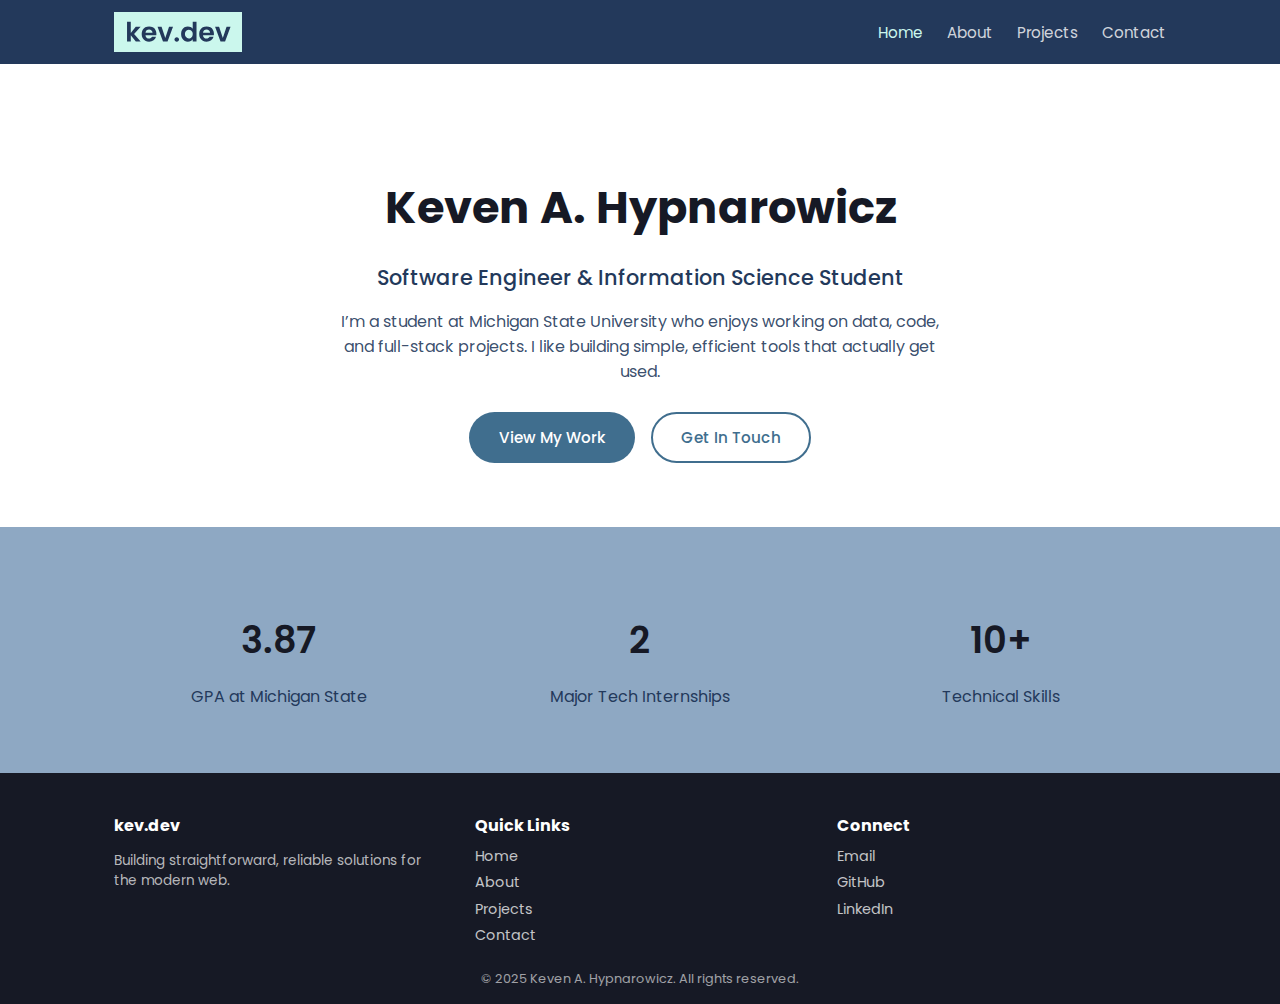
<file: index.html>
<!DOCTYPE html>
<html lang="en">
<head>
  <meta charset="UTF-8">
  <title>kev.dev | Keven A. Hypnarowicz</title>
  <meta name="viewport" content="width=device-width, initial-scale=1.0">
  <link href="https://fonts.googleapis.com/css2?family=Poppins:wght@400;500;600;700&display=swap" rel="stylesheet">
  <link rel="stylesheet" href="styles.css">
</head>
<body>
  <header class="site-header">
    <div class="container nav-container">
      <a href="index.html" class="logo"><img src="assets/kev-dev-logo.svg" alt="kev.dev logo"></a>
      <nav class="main-nav">
        <a href="index.html" class="nav-link active">Home</a>
        <a href="about.html" class="nav-link">About</a>
        <a href="projects.html" class="nav-link">Projects</a>
        <a href="contact.html" class="nav-link">Contact</a>
      </nav>
    </div>
  </header>

  <main>
    <section class="hero">
      <div class="container hero-inner">
        <h1 class="hero-title">Keven A. Hypnarowicz</h1>
        <p class="hero-subtitle">Software Engineer & Information Science Student</p>
        <p class="hero-text">
          I’m a student at Michigan State University who enjoys working on data, code,
          and full-stack projects. I like building simple, efficient tools that actually get used.
        </p>
        <div class="hero-buttons">
          <a href="projects.html" class="btn btn-primary">View My Work</a>
          <a href="contact.html" class="btn btn-outline">Get In Touch</a>
        </div>
      </div>
    </section>

    <section class="section stats-section">
      <div class="container stats-grid">
        <div class="stat">
          <p class="stat-number">3.87</p>
          <p class="stat-label">GPA at Michigan State</p>
        </div>
        <div class="stat">
          <p class="stat-number">2</p>
          <p class="stat-label">Major Tech Internships</p>
        </div>
        <div class="stat">
          <p class="stat-number">10+</p>
          <p class="stat-label">Technical Skills</p>
        </div>
      </div>
    </section>
  </main>

  <footer class="site-footer">
    <div class="container footer-inner">
      <div>
        <h3 class="footer-heading">kev.dev</h3>
        <p class="footer-text">
          Building straightforward, reliable solutions for the modern web.
        </p>
      </div>
      <div>
        <h4 class="footer-heading">Quick Links</h4>
        <nav class="footer-links">
          <a href="index.html">Home</a>
          <a href="about.html">About</a>
          <a href="projects.html">Projects</a>
          <a href="contact.html">Contact</a>
        </nav>
      </div>
      <div>
        <h4 class="footer-heading">Connect</h4>
        <nav class="footer-links">
          <a href="mailto:hypnarow@msu.edu">Email</a>
          <a href="https://github.com/kevenhypn">GitHub</a>
          <a href="https://linkedin.com/in/kevenhyp">LinkedIn</a>
        </nav>
      </div>
    </div>
    <div class="footer-bottom">
      © 2025 Keven A. Hypnarowicz. All rights reserved.
    </div>
  </footer>
</body>
</html>
</file>
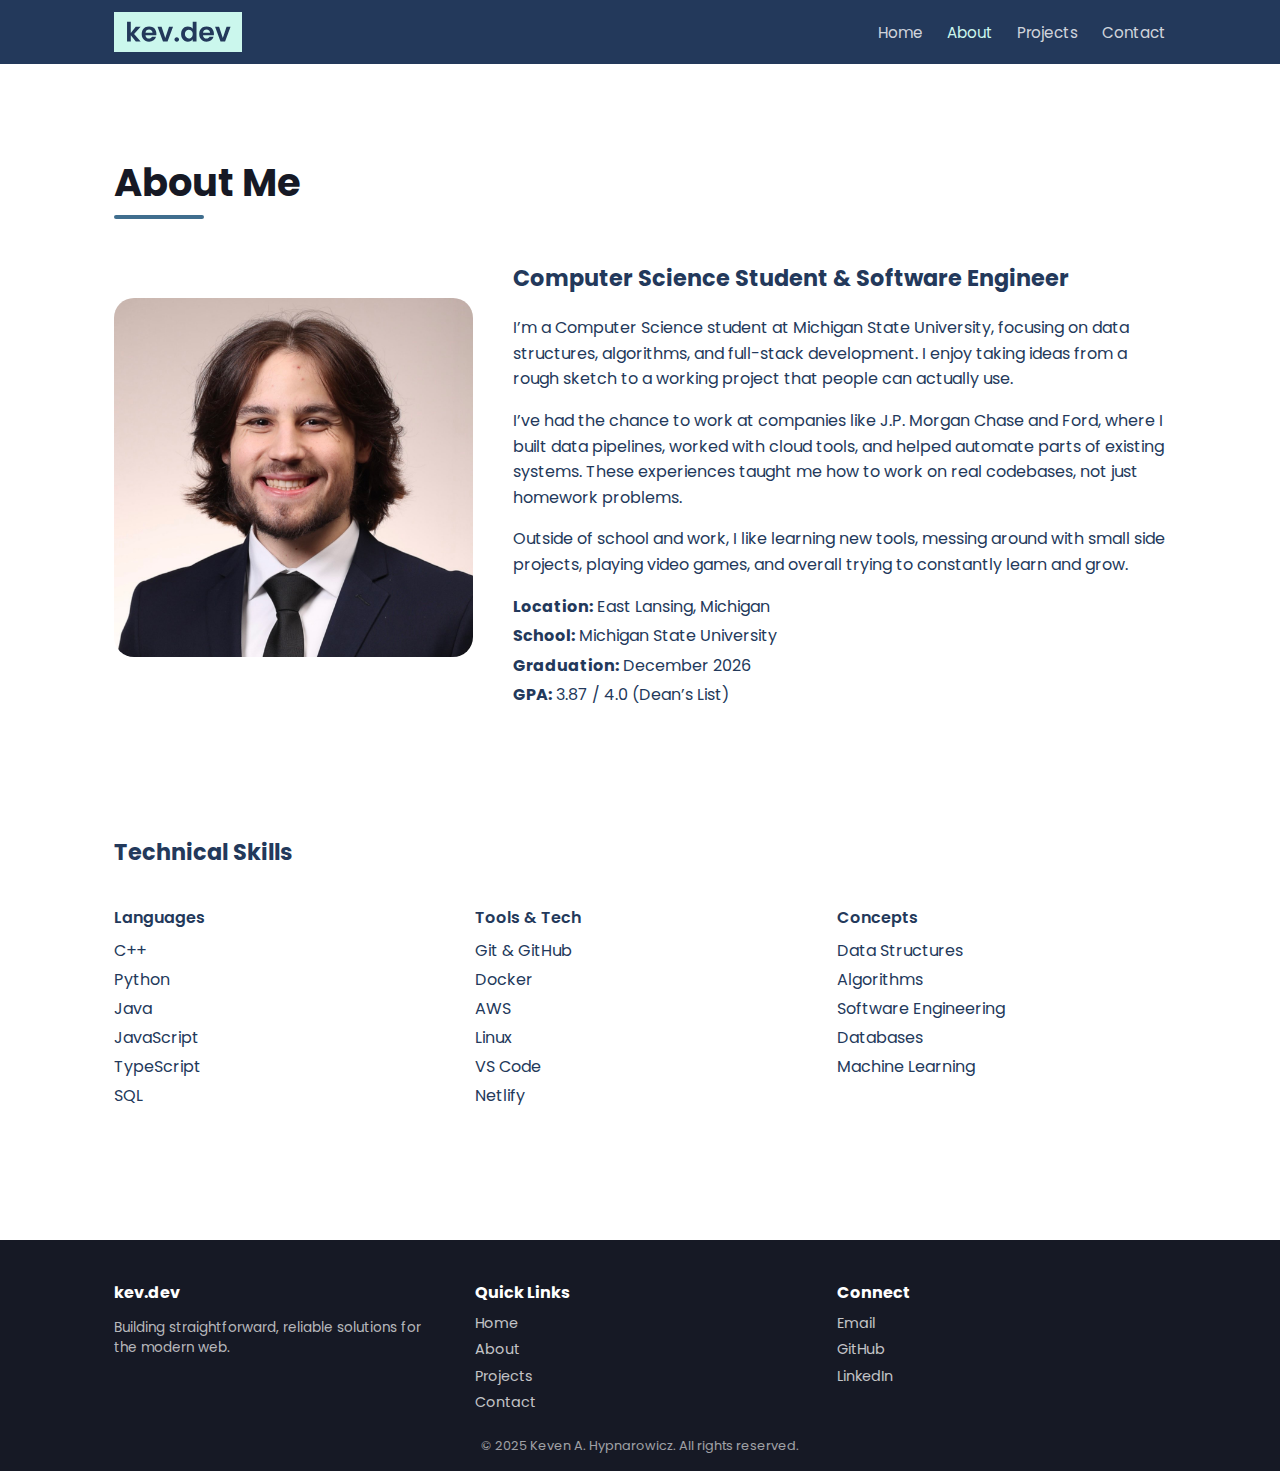
<file: about.html>
<!DOCTYPE html>
<html lang="en">
<head>
  <meta charset="UTF-8">
  <title>About | kev.dev</title>
  <meta name="viewport" content="width=device-width, initial-scale=1.0">
  <link href="https://fonts.googleapis.com/css2?family=Poppins:wght@400;500;600;700&display=swap" rel="stylesheet">
  <link rel="stylesheet" href="styles.css">
</head>
<body>
  <header class="site-header">
    <div class="container nav-container">
      <a href="index.html" class="logo"><img src="assets/kev-dev-logo.svg" alt="kev.dev logo"></a>
      <nav class="main-nav">
        <a href="index.html" class="nav-link">Home</a>
        <a href="about.html" class="nav-link active">About</a>
        <a href="projects.html" class="nav-link">Projects</a>
        <a href="contact.html" class="nav-link">Contact</a>
      </nav>
    </div>
  </header>

  <main class="section">
    <div class="container">
      <h1 class="page-title">About Me</h1>
      <div class="underline"></div>

      <div class="about-grid">
        <div class="about-photo">
          <img src="assets/kevenhs.jpg" alt="Keven Hypnarowicz">
          </div>
        <div class="about-text">
          <h2 class="section-heading">
            Computer Science Student & Software Engineer
          </h2>
          <p>
            I’m a Computer Science student at Michigan State University, focusing on data structures,
            algorithms, and full-stack development. I enjoy taking ideas from a rough sketch to a working
            project that people can actually use.
          </p>
          <p>
            I’ve had the chance to work at companies like J.P. Morgan Chase and Ford, where I built data
            pipelines, worked with cloud tools, and helped automate parts of existing systems. These
            experiences taught me how to work on real codebases, not just homework problems.
          </p>
          <p>
            Outside of school and work, I like learning new tools, messing around with small side projects,
            playing video games, and overall trying to constantly learn and grow.
          </p>

          <div class="about-details">
            <p><strong>Location:</strong> East Lansing, Michigan</p>
            <p><strong>School:</strong> Michigan State University</p>
            <p><strong>Graduation:</strong> December 2026</p>
            <p><strong>GPA:</strong> 3.87 / 4.0 (Dean’s List)</p>
          </div>
        </div>
      </div>

      <div class="section">
        <h2 class="section-heading">Technical Skills</h2>
        <div class="skills-grid">
          <div>
            <h3 class="skill-heading">Languages</h3>
            <ul class="skill-list">
              <li>C++</li>
              <li>Python</li>
              <li>Java</li>
              <li>JavaScript</li>
              <li>TypeScript</li>
              <li>SQL</li>
            </ul>
          </div>
          <div>
            <h3 class="skill-heading">Tools & Tech</h3>
            <ul class="skill-list">
              <li>Git & GitHub</li>
              <li>Docker</li>
              <li>AWS</li>
              <li>Linux</li>
              <li>VS Code</li>
              <li>Netlify</li>
            </ul>
          </div>
          <div>
            <h3 class="skill-heading">Concepts</h3>
            <ul class="skill-list">
              <li>Data Structures</li>
              <li>Algorithms</li>
              <li>Software Engineering</li>
              <li>Databases</li>
              <li>Machine Learning</li>
            </ul>
          </div>
        </div>
      </div>
    </div>
  </main>

  <footer class="site-footer">
    <div class="container footer-inner">
      <div>
        <h3 class="footer-heading">kev.dev</h3>
        <p class="footer-text">
          Building straightforward, reliable solutions for the modern web.
        </p>
      </div>
      <div>
        <h4 class="footer-heading">Quick Links</h4>
        <nav class="footer-links">
          <a href="index.html">Home</a>
          <a href="about.html">About</a>
          <a href="projects.html">Projects</a>
          <a href="contact.html">Contact</a>
        </nav>
      </div>
      <div>
        <h4 class="footer-heading">Connect</h4>
        <nav class="footer-links">
          <a href="mailto:hypnarow@msu.edu">Email</a>
          <a href="https://github.com/kevenhypn">GitHub</a>
          <a href="https://linkedin.com/in/kevenhyp">LinkedIn</a>
        </nav>
      </div>
    </div>
    <div class="footer-bottom">
      © 2025 Keven A. Hypnarowicz. All rights reserved.
    </div>
  </footer>
</body>
</html>
</file>
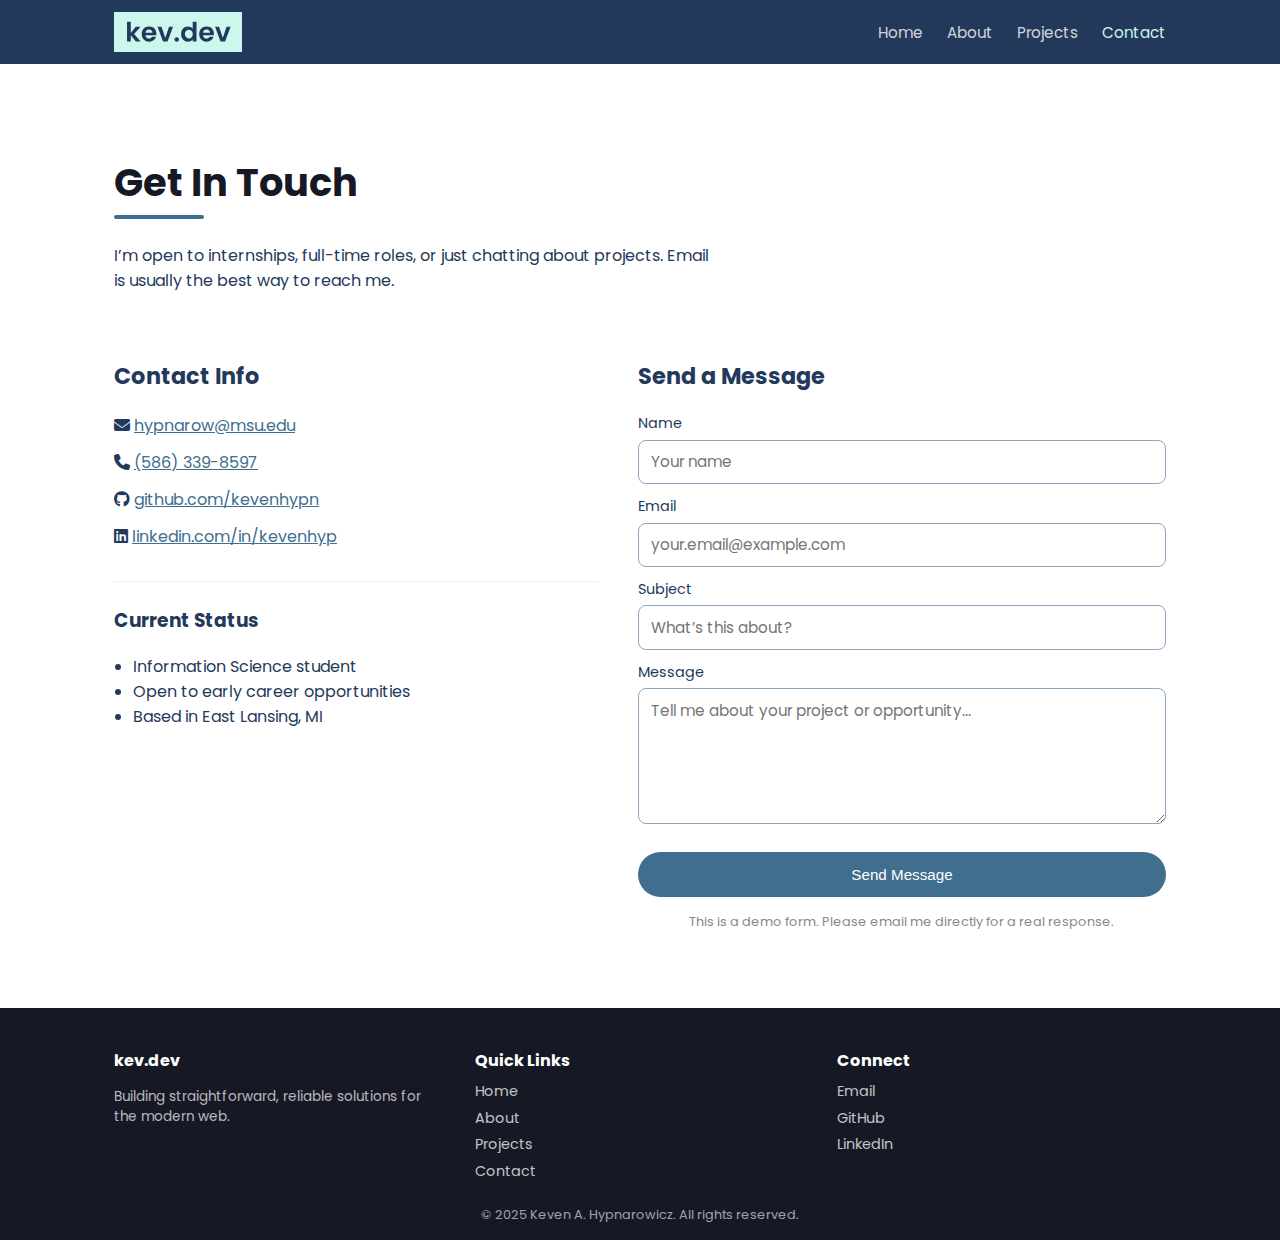
<file: contact.html>
<!DOCTYPE html>
<html lang="en">
<head>
  <meta charset="UTF-8">
  <title>Contact | kev.dev</title>
  <meta name="viewport" content="width=device-width, initial-scale=1.0">
  <link href="https://fonts.googleapis.com/css2?family=Poppins:wght@400;500;600;700&display=swap" rel="stylesheet">
  <link rel="stylesheet" href="https://cdnjs.cloudflare.com/ajax/libs/font-awesome/6.5.1/css/all.min.css">
  <link rel="stylesheet" href="styles.css">
</head>
<body>
  <header class="site-header">
    <div class="container nav-container">
      <a href="index.html" class="logo"><img src="assets/kev-dev-logo.svg" alt="kev.dev logo"></a>
      <nav class="main-nav">
        <a href="index.html" class="nav-link">Home</a>
        <a href="about.html" class="nav-link">About</a>
        <a href="projects.html" class="nav-link">Projects</a>
        <a href="contact.html" class="nav-link active">Contact</a>
      </nav>
    </div>
  </header>

  <main class="section">
    <div class="container">
      <h1 class="page-title">Get In Touch</h1>
      <div class="underline"></div>
      <p style="margin-bottom: 3rem; max-width: 600px;">
        I’m open to internships, full-time roles, or just chatting about projects.
        Email is usually the best way to reach me.
      </p>

      <div class="contact-grid">
        <section>
          <div class="contact-card">
            <h2 class="section-heading">Contact Info</h2>
            <ul class="contact-list">
              <li>
                <i class="fa-solid fa-envelope"></i>
                <a href="mailto:hypnarow@msu.edu">hypnarow@msu.edu</a>
              </li>
              <li>
                <i class="fa-solid fa-phone"></i>
                <a href="tel:5863398597">(586) 339-8597</a>
              </li>
              <li>
                <i class="fa-brands fa-github"></i>
                <a href="https://github.com/kevenhypn">github.com/kevenhypn</a>
              </li>
              <li>
                <i class="fa-brands fa-linkedin"></i>
                <a href="https://linkedin.com/in/kevenhyp">linkedin.com/in/kevenhyp</a>
              </li>
            </ul>

            <div style="margin-top: 2rem; padding-top: 1.5rem; border-top: 1px solid #eee;">
              <h3 style="margin-top:0;">Current Status</h3>
              <ul style="list-style: disc; padding-left: 1.2rem; color: var(--text-light);">
                <li>Information Science student</li>
                <li>Open to early career opportunities</li>
                <li>Based in East Lansing, MI</li>
              </ul>
            </div>
          </div>
        </section>

        <section>
          <div class="contact-card">
            <h2 class="section-heading">Send a Message</h2>
            <form class="contact-form" action="#" method="POST">
              <label>
                Name
                <input type="text" name="name" placeholder="Your name" required>
              </label>
              <label>
                Email
                <input type="email" name="email" placeholder="your.email@example.com" required>
              </label>
              <label>
                Subject
                <input type="text" name="subject" placeholder="What’s this about?">
              </label>
              <label>
                Message
                <textarea name="message" rows="5" placeholder="Tell me about your project or opportunity..." required></textarea>
              </label>
              <button type="submit" class="btn btn-primary full-width" style="margin-top: 1rem;">
                Send Message
              </button>
            </form>
            <p style="font-size: 0.8rem; color: #888; margin-top: 1rem; text-align: center;">
              This is a demo form. Please email me directly for a real response.
            </p>
          </div>
        </section>
      </div>
    </div>
  </main>

  <footer class="site-footer">
    <div class="container footer-inner">
      <div>
        <h3 class="footer-heading">kev.dev</h3>
        <p class="footer-text">
          Building straightforward, reliable solutions for the modern web.
        </p>
      </div>
      <div>
        <h4 class="footer-heading">Quick Links</h4>
        <nav class="footer-links">
          <a href="index.html">Home</a>
          <a href="about.html">About</a>
          <a href="projects.html">Projects</a>
          <a href="contact.html">Contact</a>
        </nav>
      </div>
      <div>
        <h4 class="footer-heading">Connect</h4>
        <nav class="footer-links">
          <a href="mailto:hypnarow@msu.edu">Email</a>
          <a href="https://github.com/kevenhypn">GitHub</a>
          <a href="https://linkedin.com/in/kevenhyp">LinkedIn</a>
        </nav>
      </div>
    </div>
    <div class="footer-bottom">
      © 2025 Keven A. Hypnarowicz. All rights reserved.
    </div>
  </footer>
</body>
</html>
</file>
<file: styles.css>
*,
*::before,
*::after {
  box-sizing: border-box;
}

body {
  margin: 0;
  font-family: "Poppins", system-ui, -apple-system, BlinkMacSystemFont, sans-serif;
  color: #23395B;
  background-color: #ffffff;
}

img {
  max-width: 100%;
  display: block;
}

a {
  color: #406E8E;
  text-decoration: none;
  transition: color 0.2s ease;
}

a:hover {
  text-decoration: underline;
}

@keyframes fadeIn {
  from {
    opacity: 0;
    transform: translateY(15px);
  }
  to {
    opacity: 1;
    transform: translateY(0);
  }
}

main {
  animation: fadeIn 0.6s ease-out;
}

.container {
  max-width: 1100px;
  margin: 0 auto;
  padding: 0 1.5rem;
}

.site-header {
  background-color: #23395B;
  color: #ffffff;
}

.nav-container {
  display: flex;
  align-items: center;
  justify-content: space-between;
  height: 64px;
}

.logo {
  display: inline-flex;
  align-items: center;
  transition: transform 0.2s ease;
}

.logo:hover {
  transform: scale(1.05);
}

.logo img {
  display: block;
  height: 40px; 
}

.main-nav {
  display: flex;
  gap: 1.5rem;
}

.nav-link {
  color: rgba(255, 255, 255, 0.8);
  font-size: 0.95rem;
  transition: color 0.2s ease;
}

.nav-link:hover {
  color: #ffffff;
}

.nav-link.active {
  color: #CBF7ED;
}

.section {
  padding: 4rem 0;
}

.page-title {
  font-size: 2.4rem;
  margin-bottom: 0.25rem;
  color: #161925;
}

.underline {
  width: 90px;
  height: 4px;
  background-color: #406E8E;
  border-radius: 999px;
  margin-bottom: 1.5rem;
}

.hero {
  padding: 5rem 0 4rem;
  text-align: center;
  background-color: #ffffff;
}

.hero-title {
  font-size: 2.8rem;
  color: #161925;
  margin-bottom: 0.5rem;
}

.hero-subtitle {
  font-size: 1.3rem;
  color: #23395B;
  font-weight: 500;
  margin-bottom: 1rem;
}

.hero-text {
  max-width: 600px;
  margin: 0 auto 1.75rem;
  color: rgba(35, 57, 91, 0.9);
}

.hero-buttons {
  display: flex;
  justify-content: center;
  gap: 1rem;
  flex-wrap: wrap;
}

.btn {
  display: inline-block;
  padding: 0.75rem 1.75rem;
  border-radius: 999px;
  font-size: 0.95rem;
  font-weight: 500;
  border: 2px solid transparent;
  text-decoration: none;
  transition: background-color 0.2s ease, color 0.2s ease, transform 0.2s ease;
}

.btn:hover {
  transform: translateY(-2px);
}

.btn:active {
  transform: translateY(0);
}

.btn-primary {
  background-color: #406E8E;
  color: #ffffff;
}

.btn-primary:hover {
  background-color: #23395B;
}

.btn-outline {
  background-color: transparent;
  border-color: #406E8E;
  color: #406E8E;
}

.btn-outline:hover {
  background-color: #406E8E;
  color: #ffffff;
}

.full-width {
  width: 100%;
}

.stats-section {
  background-color: #8EA8C3;
  padding: 3rem 0;
}

.stats-grid {
  display: grid;
  grid-template-columns: repeat(3, minmax(0, 1fr));
  gap: 2rem;
  text-align: center;
}

.stat-number {
  font-size: 2.3rem;
  font-weight: 600;
  color: #161925;
  margin-bottom: 0.25rem;
}

.stat-label {
  color: #23395B;
}

.about-grid {
  display: grid;
  grid-template-columns: 1.1fr 2fr;
  gap: 2.5rem;
  align-items: center;
  margin-bottom: 2.5rem;
}

.about-photo img {
  border-radius: 1.25rem;
  background-color: #8EA8C3;
  object-fit: cover;
}

.about-heading {
  font-size: 1.4rem;
  margin-bottom: 1rem;
  color: #23395B;
}

.about-text p {
  margin-bottom: 1rem;
  line-height: 1.6;
}

.about-details p {
  margin: 0.25rem 0;
}

.skills-section {
  margin-top: 2rem;
}

.section-heading {
  font-size: 1.4rem;
  margin-bottom: 1.25rem;
  color: #23395B;
}

.skills-grid {
  display: grid;
  grid-template-columns: repeat(3, minmax(0, 1fr));
  gap: 2rem;
}

.skill-heading {
  font-size: 1rem;
  font-weight: 600;
  margin-bottom: 0.5rem;
}

.skill-list {
  list-style: none;
  padding: 0;
  margin: 0;
}

.skill-list li {
  margin-bottom: 0.25rem;
}

.highlight-box {
  margin-top: 2.5rem;
  background-color: #8EA8C3;
  border-radius: 1.25rem;
  padding: 1.5rem 1.75rem;
}

.highlight-box h3 {
  margin-top: 0;
  margin-bottom: 0.75rem;
  color: #161925;
}

.highlight-box ul {
  margin: 0;
  padding-left: 1.1rem;
}

.highlight-box li {
  margin-bottom: 0.35rem;
}

.page-intro {
  max-width: 650px;
  margin-bottom: 2rem;
}

.projects-grid {
  display: grid;
  grid-template-columns: repeat(2, minmax(0, 1fr));
  gap: 1.75rem;
}

.project-card {
  border: 1px solid #8EA8C3;
  border-radius: 1rem;
  padding: 1.5rem 1.75rem;
  background-color: #ffffff;
  transition: box-shadow 0.2s ease, transform 0.2s ease;
}

.project-card:hover {
  box-shadow: 0 8px 18px rgba(0, 0, 0, 0.08);
  transform: translateY(-4px);
}

.project-image {
  width: 100%;
  height: 300px;       
  object-fit: cover;    
  border-radius: 0.75rem;
  margin-bottom: 1rem;
}

.project-title {
  font-size: 1.2rem;
  margin: 0 0 0.25rem;
  color: #161925;
}

.project-meta {
  font-size: 0.9rem;
  color: rgba(35, 57, 91, 0.8);
  margin-bottom: 0.75rem;
}

.project-text {
  font-size: 0.95rem;
  line-height: 1.6;
  margin-bottom: 0.75rem;
}

.project-tags {
  font-size: 0.85rem;
  color: #23395B;
}

.contact-grid {
  display: grid;
  grid-template-columns: 1.1fr 1.2fr;
  gap: 2.5rem;
  margin-top: 2rem;
}

.contact-list {
  list-style: none;
  padding: 0;
  margin: 0 0 1.5rem;
}

.contact-list li {
  margin-bottom: 0.75rem;
}

.contact-list a {
  text-decoration: underline;
}

.contact-form {
  display: flex;
  flex-direction: column;
  gap: 0.75rem;
}

.contact-form label {
  display: flex;
  flex-direction: column;
  gap: 0.35rem;
  font-size: 0.9rem;
}

.contact-form input,
.contact-form textarea {
  font-family: inherit;
  font-size: 0.95rem;
  padding: 0.6rem 0.75rem;
  border-radius: 0.5rem;
  border: 1px solid #8EA8C3;
  transition: border-color 0.2s ease, box-shadow 0.2s ease;
}

.contact-form input:focus,
.contact-form textarea:focus {
  outline: none;
  border-color: #406E8E;
  box-shadow: 0 0 0 3px rgba(64, 110, 142, 0.1);
}

.form-note {
  font-size: 0.8rem;
  color: rgba(35, 57, 91, 0.75);
  margin-top: 0.5rem;
}

.site-footer {
  background-color: #161925;
  color: #ffffff;
  padding: 2.5rem 0 1rem;
  margin-top: 0rem;
}

.footer-inner {
  display: grid;
  grid-template-columns: repeat(3, minmax(0, 1fr));
  gap: 2rem;
}

.footer-logo {
  margin: -0.1rem;
}

.footer-text {
  font-size: 0.85rem;
  color: rgba(255, 255, 255, 0.7);
}

.footer-heading {
  font-size: 1rem;
  margin: 0 0 0.5rem;
}

.footer-links {
  display: flex;         
  flex-direction: column; 
  gap: 0.35rem;           
  padding: 0;
  margin: 0;
}


.footer-links a {
  color: rgba(255, 255, 255, 0.75);
  font-size: 0.9rem;
  transition: color 0.2s ease;
  width: fit-content;    
}

.footer-links a:hover {
  color: #CBF7ED;
}

.footer-bottom {
  text-align: center;
  font-size: 0.8rem;
  color: rgba(255, 255, 255, 0.6);
  margin-top: 1.5rem;
}

@media (max-width: 800px) {
  .nav-container {
    flex-direction: column;
    justify-content: center;
    gap: 0.5rem;
    height: auto;
    padding: 0.75rem 1.5rem;
  }

  .main-nav {
    justify-content: center;
    flex-wrap: wrap;
  }

  .hero-title {
    font-size: 2.2rem;
  }

  .stats-grid,
  .skills-grid,
  .projects-grid,
  .contact-grid,
  .footer-inner,
  .about-grid {
    grid-template-columns: 1fr;
  }

  .section {
    padding: 3rem 0;
  }
}
</file>
